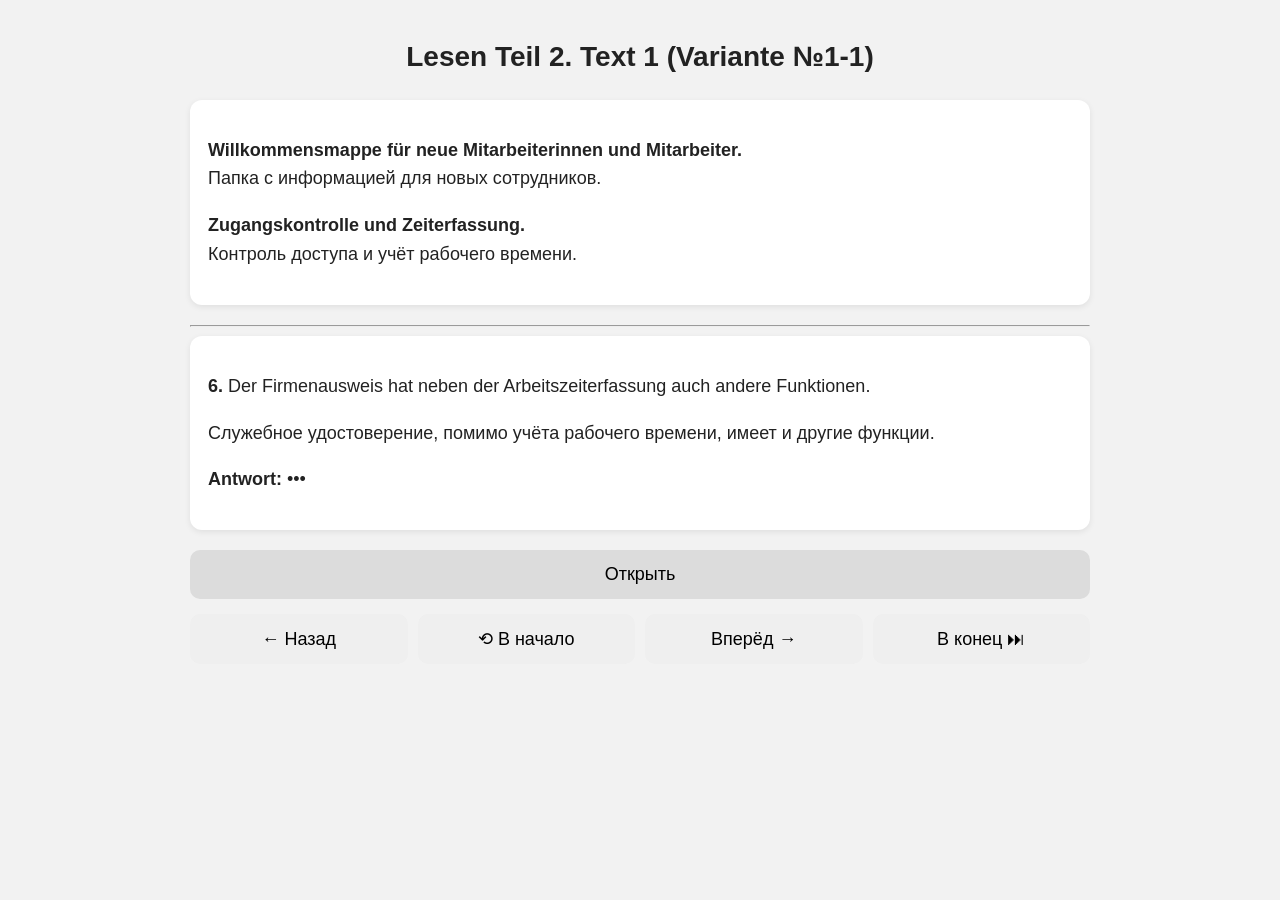
<file: index.html>
<!DOCTYPE html>
<html lang="ru">
<head>
    <meta charset="UTF-8">
    <meta name="viewport" content="width=device-width, initial-scale=1.0">
    <title>Lesen Teil 2 Viewer</title>
    <link rel="stylesheet" href="style.css">
</head>

<body>

<div class="container">

    <h1 id="title"></h1>

    <div id="text"></div>

    <hr>

    <div id="taskBox"></div>

    <button id="openAnswer">Открыть</button>

    <div class="nav">
        <button id="prev">← Назад</button>
        <button id="home">⟲ В начало</button>
        <button id="next">Вперёд →</button>
        <button id="end">В конец ⏭</button>
    </div>

</div>

<script src="app.js"></script>

</body>
</html>
</file>
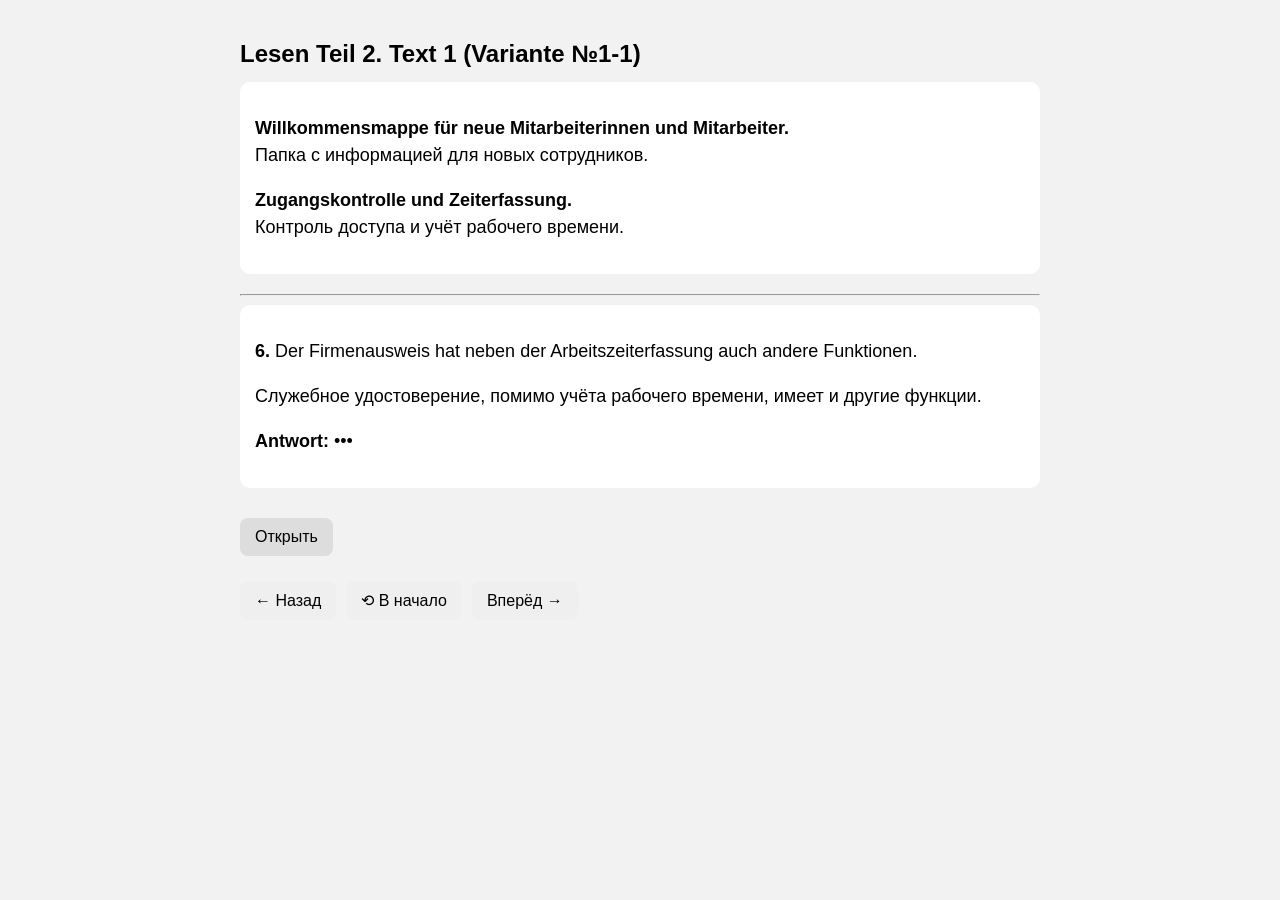
<file: lesen-teil-2-viewer/index.html>
<!DOCTYPE html>
<html lang="ru">
<head>
<meta charset="UTF-8">
<title>Lesen Teil 2 Viewer</title>
<link rel="stylesheet" href="style.css">
</head>

<body>

<div class="container">

<h1 id="title"></h1>

<div id="text"></div>

<hr>

<div id="taskBox"></div>

<button id="openAnswer">Открыть</button>

<div class="nav">
<button id="prev">← Назад</button>
<button id="home">⟲ В начало</button>
<button id="next">Вперёд →</button>
</div>

</div>

<script src="app.js"></script>

</body>
</html>
</file>
<file: style.css>
/* Общие настройки */

* {
  box-sizing: border-box;
}

body {
  font-family: Arial, sans-serif;
  background: #f2f2f2;
  margin: 0;
  padding: 16px;
  font-size: 18px;
  line-height: 1.6;
  color: #222;
}

/* Контейнер */

.container {
  width: 100%;
  max-width: 900px;
  margin: auto;
}

/* Заголовок */

h1 {
  font-size: 28px;
  text-align: center;
  margin-bottom: 20px;
}

/* Блок текста */

#text {
  background: white;
  padding: 18px;
  border-radius: 12px;
  margin-bottom: 20px;
  box-shadow: 0 2px 6px rgba(0,0,0,.08);
}

/* Карточка задания */

.task {
  background: white;
  padding: 18px;
  border-radius: 12px;
  margin-bottom: 20px;
  box-shadow: 0 2px 6px rgba(0,0,0,.08);
}

/* Кнопки */

button {
  width: 100%;
  padding: 14px;
  font-size: 18px;
  border: none;
  border-radius: 10px;
  cursor: pointer;
  transition: .2s;
}

button:hover {
  opacity: .9;
}

/* Кнопка ответа */

#openAnswer {
  background: #dcdcdc;
  margin-bottom: 15px;
}

/* Навигация */

.nav {
  display: flex;
  gap: 10px;
}

.nav button {
  flex: 1;
}

/* Мелкий текст */

small {
  color: #666;
  display: block;
  margin-top: 8px;
}

/* ---------- Планшеты ---------- */

@media (max-width: 768px) {

  body {
    font-size: 17px;
    padding: 14px;
  }

  h1 {
    font-size: 24px;
  }

}

/* ---------- Телефоны ---------- */

@media (max-width: 480px) {

  body {
    padding: 10px;
    font-size: 16px;
  }

  h1 {
    font-size: 21px;
    line-height: 1.3;
  }

  #text,
  .task {
    padding: 14px;
    border-radius: 10px;
  }

  .nav {
    flex-direction: column;
  }

  .nav button {
    width: 100%;
  }

  button {
    font-size: 17px;
    padding: 14px;
  }

}
</file>
<file: lesen-teil-2-viewer/style.css>
body {
font-family: Arial;
background: #f2f2f2;
margin: 0;
padding: 20px;
font-size: 18px;
line-height: 1.5;
}

.container {
max-width: 800px;
margin: auto;
}

h1 {
font-size: 24px;
margin-bottom: 10px;
}

#text {
background: white;
padding: 15px;
border-radius: 10px;
margin-bottom: 20px;
}

.task {
background: white;
padding: 15px;
border-radius: 10px;
margin-bottom: 15px;
}

button {
padding: 10px 15px;
margin-top: 10px;
cursor: pointer;
font-size: 16px;
border: none;
border-radius: 8px;
}

button:hover {
opacity: 0.85;
}

.nav {
display: flex;
gap: 10px;
margin-top: 15px;
flex-wrap: wrap;
}

#openAnswer {
margin-top: 15px;
background: #ddd;
}

small {
color: #666;
display: block;
margin-top: 2px;
}
</file>
